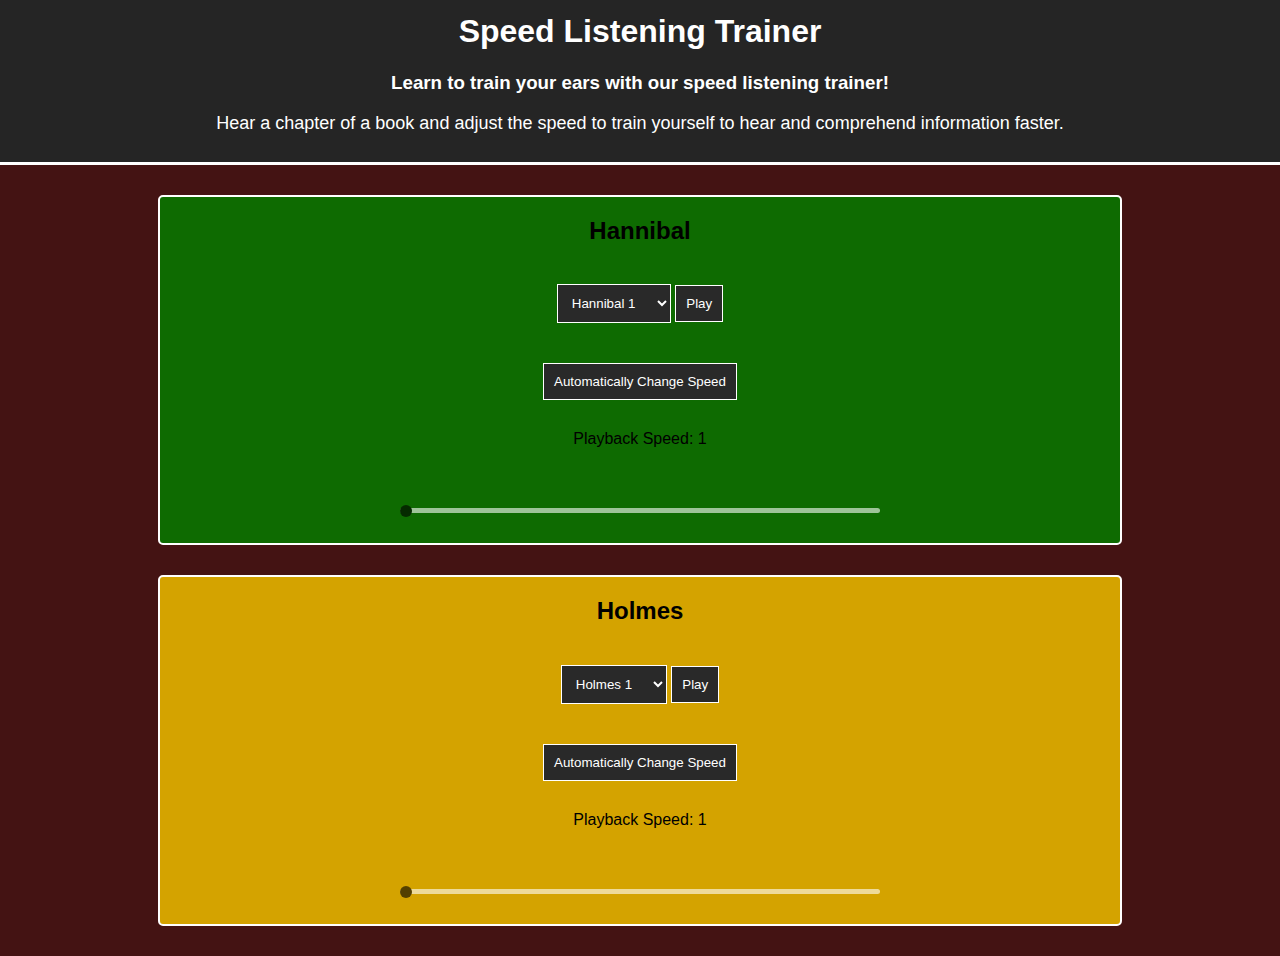
<file: index.html>
<!DOCTYPE html>
<html>
    <head>
        <meta charset="UTF-8"></meta>
        <title>Speed Listening Trainer</title>
        <link rel="icon" href="Images/Metronome.png" />
        <link type="text/css" rel="stylesheet" href="index.css" />
    </head>
    <body>
        <section class="description">
        <h1>Speed Listening Trainer</h1>
        <h3>Learn to train your ears with our speed listening trainer!</h3>
        <p>Hear a chapter of a book and adjust the speed to train yourself to hear and comprehend information faster.</p>
        </section>

        <section class="hannibal section">
            <h2>Hannibal</h2>
            <select id="hannibalList">
                <option value="Hannibal/Hannibal1">Hannibal 1</option>
                <option value="Hannibal/Hannibal2">Hannibal 2</option>
                <option value="Hannibal/Hannibal3">Hannibal 3</option>
                <option value="Hannibal/Hannibal4">Hannibal 4</option>
                <option value="Hannibal/Hannibal5">Hannibal 5</option>
                <option value="Hannibal/Hannibal6">Hannibal 6</option>
                <option value="Hannibal/Hannibal7">Hannibal 7</option>
                <option value="Hannibal/Hannibal8">Hannibal 8</option>
                <option value="Hannibal/Hannibal9">Hannibal 9</option>
                <option value="Hannibal/Hannibal10">Hannibal 10</option>
                <option value="Hannibal/Hannibal11">Hannibal 11</option>
                <option value="Hannibal/Hannibal12">Hannibal 12</option>
                <option value="Hannibal/Hannibal13">Hannibal 13</option>
            </select>
            <button id="playHannibal">Play</button>
            <button class="speedSwitch" id="hannibalSwitch">Automatically Change Speed</button>
            <label class="label" id="hannibalPlaybackLabel">Playback Speed: 1</label>
            <input class="slider" type="range" min="1" max="5" step=".1" value="1" id="hannibalPlayback"></input>
        </section>

        <section class="holmes section">
            <h2>Holmes</h2>
            <select id="holmesList">
                <option value="Holmes/holmes1">Holmes 1</option>
                <option value="Holmes/holmes2">Holmes 2</option>
                <option value="Holmes/holmes3">Holmes 3</option>
                <option value="Holmes/holmes4">Holmes 4</option>
                <option value="Holmes/holmes5">Holmes 5</option>
                <option value="Holmes/holmes6">Holmes 6</option>
                <option value="Holmes/holmes7">Holmes 7</option>
                <option value="Holmes/holmes8">Holmes 8</option>
                <option value="Holmes/holmes9">Holmes 9</option>
                <option value="Holmes/holmes10">Holmes 10</option>
                <option value="Holmes/holmes11">Holmes 11</option>
                <option value="Holmes/holmes12">Holmes 12</option>
                <option value="Holmes/holmes13">Holmes 13</option>
            </select>
            <button id="playHolmes">Play</button>
            <button class="speedSwitch" id="holmesSwitch">Automatically Change Speed</button>
            <label class="label" id="holmesPlaybackLabel">Playback Speed: 1</label>
            <input class="slider" type="range" min="1" max="5" step=".1" value="1" id="holmesPlayback"></input>
        </section>

        <script src="index.js" type="text/javascript"></script>
    </body>
</html>
</file>
<file: index.css>
body {
    margin: 2px auto;
    box-sizing: border-box;
    text-align: center;
    font-family: sans-serif;
    color: #ffffff;
    background-color: #441313;
}

label {
    margin: inherit;
    display: block;
}

button, select {
    margin: 20px auto;
    border: 1.5px solid rgb(255, 255, 255);
    padding: 10px;
    background-color: rgb(41, 41, 41);
    color: white;
}
    
p {
    font-size: 18px;    
    font-family: sans-serif;
}

.description {
    margin: -20px 0px 10px;
    padding:10px;
    background-color: #252525;
    border-bottom: 3px solid white;
}

.slider {
  -webkit-appearance: none;
  margin: inherit;
  text-align: center;
  appearance: none;
  width: 50%;
  height: 5px;
  border-radius: 3px;
  background: #ffffff;
  opacity: 0.6;
  transition: opacity .3s;
}

.slider::-webkit-slider-thumb {
    -webkit-appearance: none;
    appearance: none;
    height: 12px;
    width: 12px;
    border-radius: 12px;
    background: #000000;
    cursor: pointer;
}

.slider:hover {
    opacity: 1;
}

.speedSwitch {
    display: block;
}

.section {
    margin: 30px auto;
    border: 2px solid;
    border-color: white;
    border-radius: 5px;
    color: rgb(0, 0, 0);
    width: 75%;
}

.hannibal {
    background-color:#0e6b01;
}

.holmes {
    background-color:#d4a300;
}
</file>
